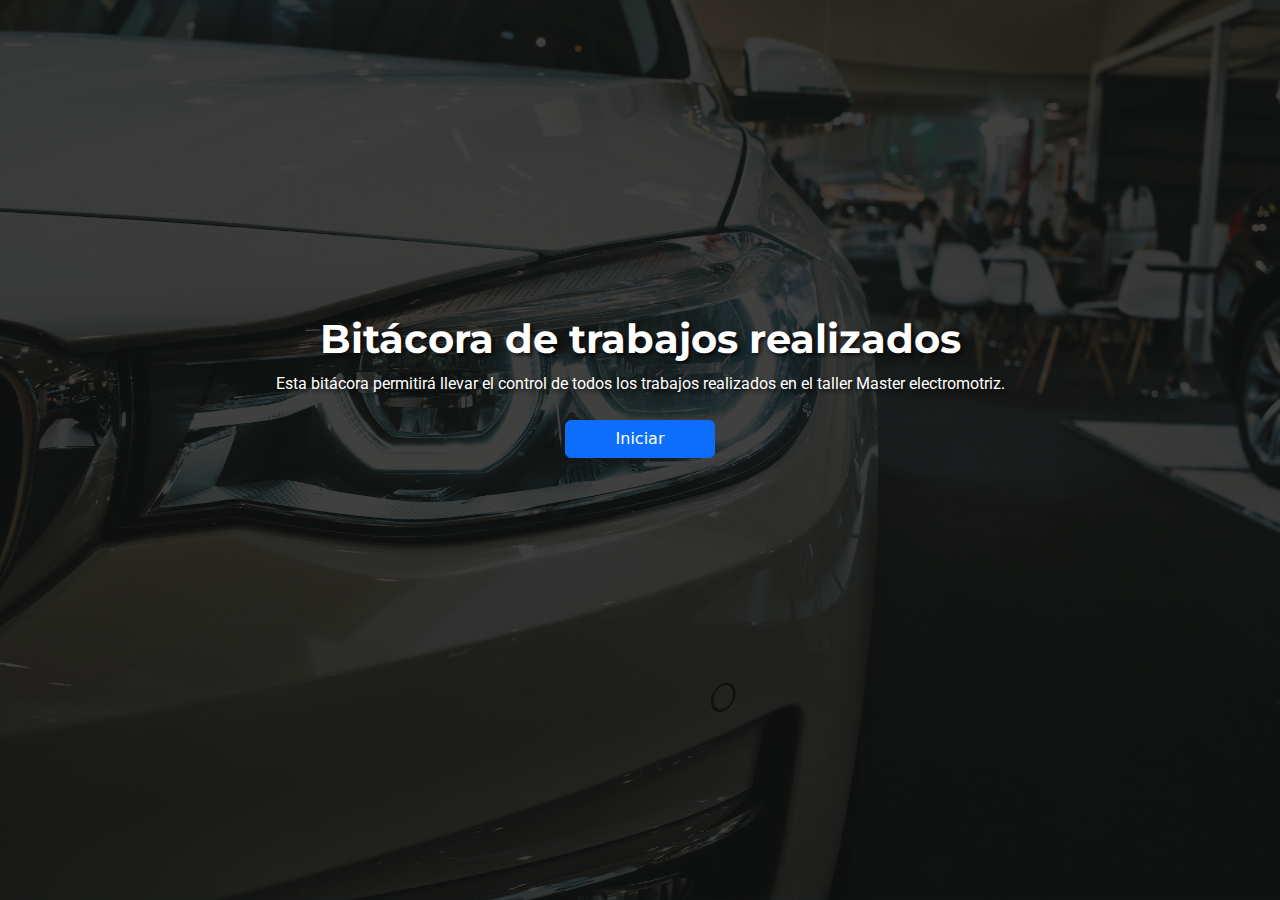
<file: index.html>
<!DOCTYPE html>
<html lang="en">

<head>
    <meta charset="UTF-8">
    <meta name="viewport" content="width=device-width, initial-scale=1.0">
    <link rel="stylesheet" href="https://cdn.jsdelivr.net/npm/bootstrap@5.3.2/dist/css/bootstrap.min.css">
    <link rel="stylesheet" href="styles/main.css">
    <title>Inicio | Taller</title>
</head>

<body>
    <header>
        <!-- <div id="navbarContainer"></div> -->
        <div class="hero" id="hero">
            <h1 class="hero-text">Bitácora de trabajos realizados</h1>
            <p class="hero-text">
                Esta bitácora permitirá llevar el control de todos los trabajos realizados en el taller Master electromotriz.
            </p>
            <a href="views/inicio.php" class="hero-btn btn btn-primary d-block mt-4 mx-auto">Iniciar</a>
            
        </div>
    </header>
    
    <script src="scripts/navbarScript.js"></script>
    <script src="scripts/randomImage.js"></script>
    <script src="https://cdn.jsdelivr.net/npm/bootstrap@5.3.2/dist/js/bootstrap.bundle.min.js"></script>
</body>

</html>
</file>
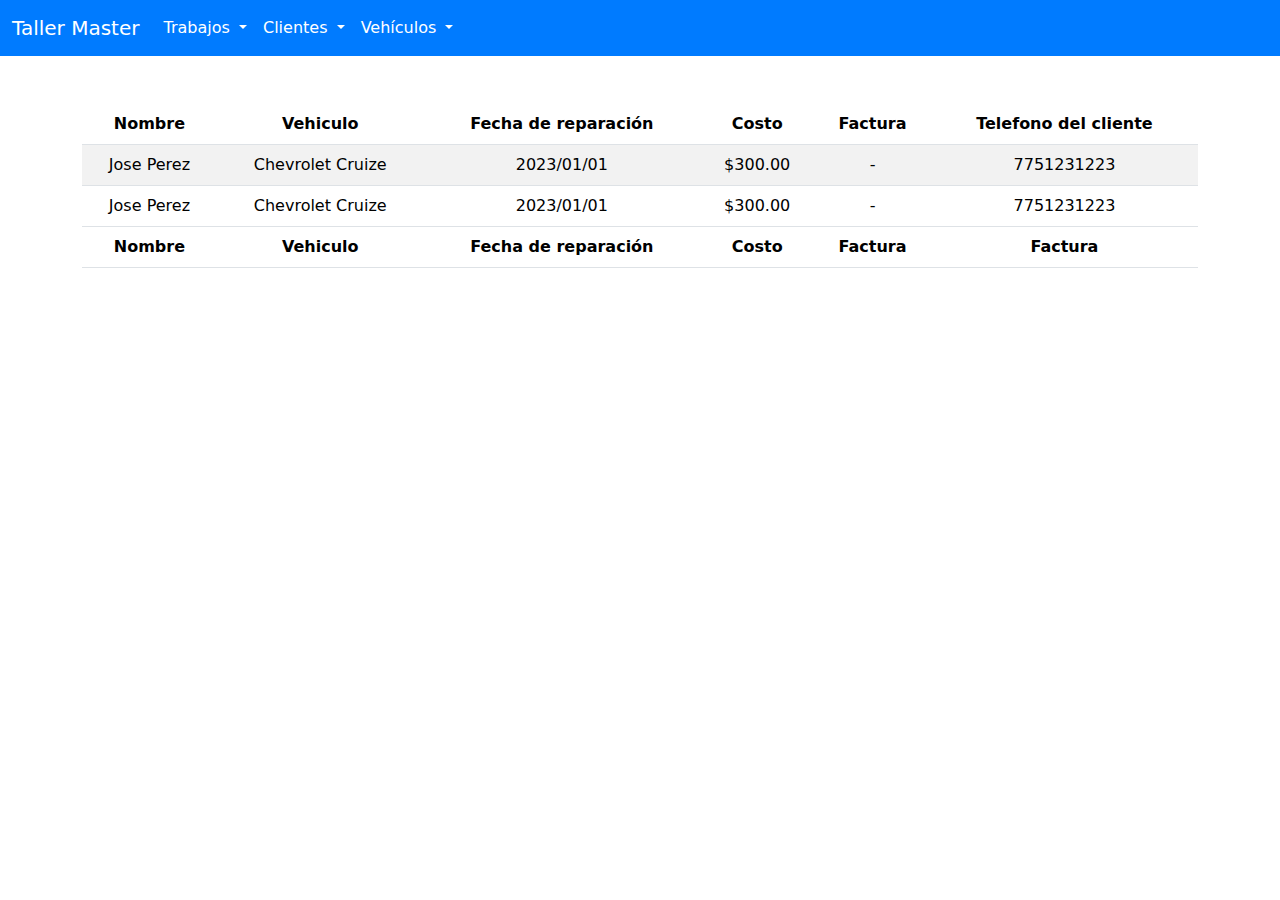
<file: views/inicio.html>
<!DOCTYPE html>
<html lang="es">

<head>
    <meta charset="UTF-8">
    <meta name="viewport" content="width=device-width, initial-scale=1.0">
    <link rel="stylesheet" href="https://cdn.jsdelivr.net/npm/bootstrap@5.3.2/dist/css/bootstrap.min.css">
    <link rel="stylesheet" href="//cdn.datatables.net/1.11.3/css/jquery.dataTables.min.css">
    <link rel="stylesheet" href="//cdn.datatables.net/1.11.3/css/jquery.dataTables.min.css">
    <script src="https://code.jquery.com/jquery-3.5.1.js"></script>
    <script src="//cdn.datatables.net/1.11.3/js/jquery.dataTables.min.js"></script>
    <link rel="stylesheet" href="../styles/inicio.css">
    <title>Inicio | Taller</title>
</head>

<body>
    <div id="navbarContainer"></div>
    <div class="container">
        <div class="row">
            <div class="col-lg-12 mt-5">
                <table id="myTable" class="display table table-striped text-center">
                    <thead>
                        <tr>
                            <th>Nombre</th>
                            <th>Vehiculo</th>
                            <th>Fecha de reparación</th>
                            <th>Costo</th>
                            <th>Factura</th>
                            <th>Telefono del cliente</th>
                        </tr>
                    </thead>
                    <tfoot>
                        <tr>
                            <th>Nombre</th>
                            <th>Vehiculo</th>
                            <th>Fecha de reparación</th>
                            <th>Costo</th>
                            <th>Factura</th>
                            <th>Factura</th>
                        </tr>
                    </tfoot>

                    <tbody>
                        <tr>
                            <td>Jose Perez</td>
                            <td>Chevrolet Cruize</td>
                            <td>2023/01/01</td>
                            <td>$300.00</td>
                            <td>-</td>
                            <td>7751231223</td>
                        </tr>
                        <tr>
                            <td>Jose Perez</td>
                            <td>Chevrolet Cruize</td>
                            <td>2023/01/01</td>
                            <td>$300.00</td>
                            <td>-</td>
                            <td>7751231223</td>
                        </tr>
                    </tbody>
                </table>
            </div>
        </div>
    </div>

    <script src="../scripts/dataTables.js"></script>
    <script src="../scripts/navbarScript.js"></script>
</body>

</html>
</file>
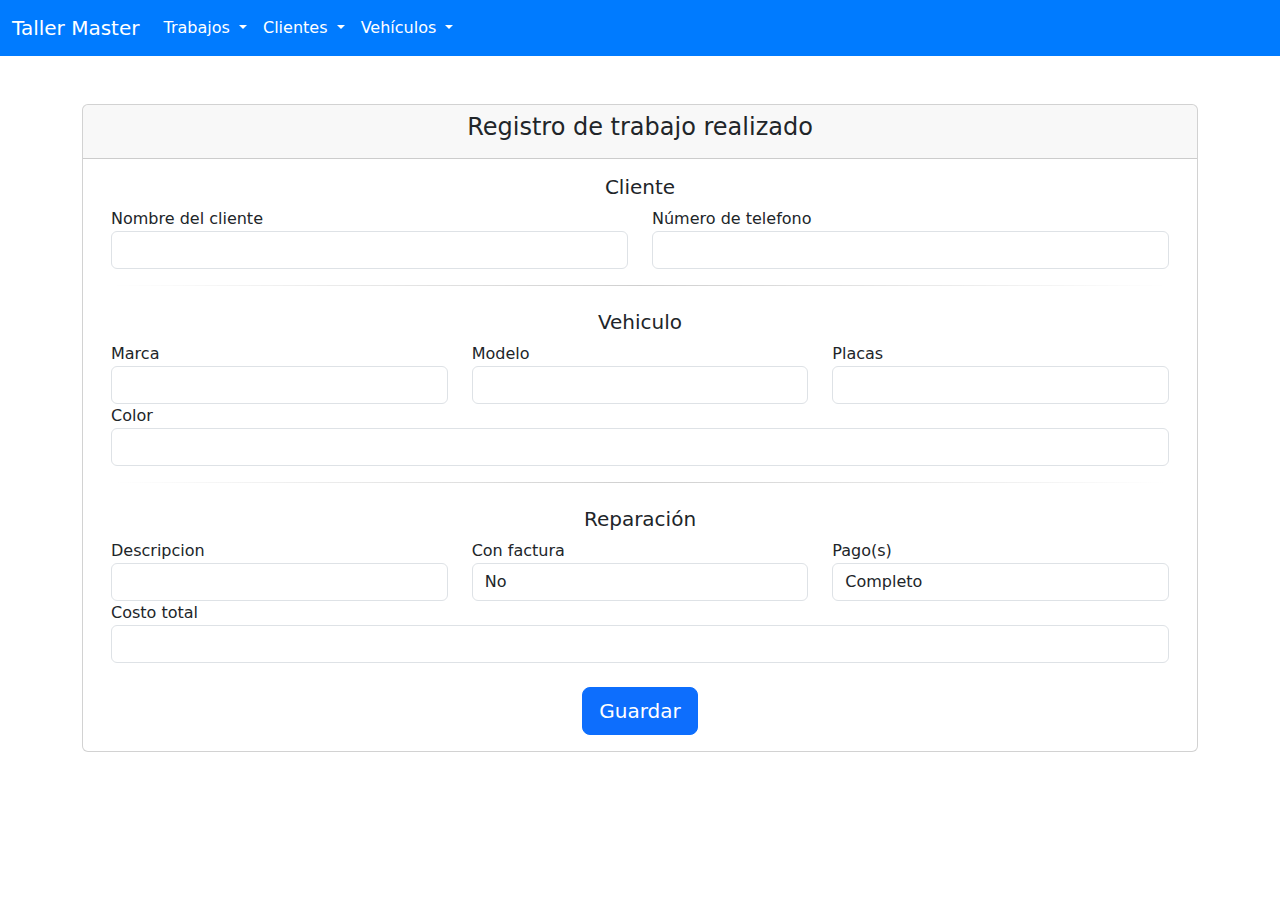
<file: views/registro.html>
<!DOCTYPE html>
<html lang="es">
<head>
    <meta charset="UTF-8">
    <meta name="viewport" content="width=device-width, initial-scale=1.0">
    <link rel="stylesheet" href="https://cdn.jsdelivr.net/npm/bootstrap@5.3.2/dist/css/bootstrap.min.css">
    <link rel="stylesheet" href="//cdn.datatables.net/1.11.3/css/jquery.dataTables.min.css">
    <link rel="stylesheet" href="//cdn.datatables.net/1.11.3/css/jquery.dataTables.min.css">
    <script src="https://code.jquery.com/jquery-3.5.1.js"></script>
    <script src="//cdn.datatables.net/1.11.3/js/jquery.dataTables.min.js"></script>
    <link rel="stylesheet" href="../styles/inicio.css">
    <title>Registrar trabajo</title>
</head>
<body>
    <div id="navbarContainer"></div>

    <div class="container">
        <div class="row">
            <div class="col-lg-12 mt-5">
                <div class="card mx-auto d-block mb-5">
                    <div class="card-header">
                        <h4 class="text-center">Registro de trabajo realizado</h4>
                    </div>
                    <div class="card-body">
                        <form action="../models/registro.php" method="post">
                            <div class="container">
                                <div class="row">
                                    <h5 class="text-center">Cliente</h5>
                                    <div class="col-lg-6">
                                        <label for="nombre cliente" class="">Nombre del cliente</label>
                                        <input type="text" class="form-control" id="nombre" name="nombre">
                                    </div>
                                    <div class="col-lg-6">
                                        <label for="nombre cliente" class="">Número de telefono</label>
                                        <input type="text" class="form-control" id="telefono" name="telefono">
                                    </div>
                                </div>
                                <hr>
                                <div class="row mt-4">
                                    <h5 class="text-center">Vehiculo</h5>
                                    <div class="col-lg-4">
                                        <label for="marca" class="">Marca</label>
                                        <input type="text" class="form-control" id="marca" name="marca">
                                    </div>
                                    <div class="col-lg-4">
                                        <label for="modelo" class="">Modelo</label>
                                        <input type="text" class="form-control" id="modelo" name="modelo">
                                    </div>
                                    <div class="col-lg-4">
                                        <label for="placas" class="">Placas</label>
                                        <input type="text" class="form-control" id="placas" name="placas">
                                    </div>
                                    <div class="col-lg-12">
                                        <label for="color" class="">Color</label>
                                        <input type="text" class="form-control" id="color" name="color">
                                    </div>
                                </div>
                                <hr>
                                <div class="row mt-4">
                                    <h5 class="text-center">Reparación</h5>
                                    <div class="col-lg-4">
                                        <label for="descripcion" class="">Descripcion</label>
                                        <input type="text" class="form-control" id="descripcion" name="descripcion">
                                    </div>
                                    <div class="col-lg-4">
                                        <div class="form-group">
                                            <label for="con factura">Con factura</label>
                                            <select class="form-control" id="factura" name="factura">
                                                <option value="no">No</option>
                                                <option value="si">Si</option>
                                            </select>
                                        </div>
                                    </div>
                                    <div class="col-lg-4">
                                        <div class="form-group">
                                            <label for="costo">Pago(s)</label>
                                            <select class="form-control" id="costo" name="costo">
                                                <option value="completo">Completo</option>
                                                <option value="parcial">Parcial</option>
                                            </select>
                                        </div>
                                    </div>
                                    <div class="col-lg-12" id="contenedorCosto">
                                        <label for="costo-total" class="">Costo total</label>
                                        <input type="text" pattern="[0-9]+(\.[0-9]+)?" class="form-control" id="costo-total" name="costo-total">
                                    </div>
                                    <div class="col-lg-6" id="contenedorParcial">
                                        <div id="inputParcial" style="display: none;">
                                            <label for="costoParcial">A cuenta:</label>
                                            <input type="number" class="form-control" id="costoParcial" name="costoParcial">
                                        </div>
                                    </div>
                                    <div class="col-lg-12">
                                        <input class="btn btn-primary btn-lg d-block mx-auto mt-4" type="submit" value="Guardar">
                                    </div>
                                </div>
                            </div>
                        </form>
                    </div>
                </div>
            </div>
        </div>
    </div>

    <script src="../scripts/dataTables.js"></script>
    <script src="../scripts/navbarScript.js"></script>
    <script src="../scripts/showInput.js"></script>
    <script src="https://cdn.jsdelivr.net/npm/bootstrap@5.3.2/dist/js/bootstrap.bundle.min.js"></script>
</body>
</html>
</file>
<file: styles/main.css>
@import url('https://fonts.googleapis.com/css2?family=Montserrat:wght@700&family=Roboto:wght@100;300;400;500;700&display=swap');
@import url('https://fonts.googleapis.com/css2?family=Roboto&display=swap');

body {
    margin: 0;
    padding: 0;
}

h1 {
    font-family: 'Montserrat';
    font-weight: 700;
}

p {
    font-family: 'Roboto';
    font-weight: 400;
}

.bg-main {
    background-color: #007BFF;
}

.hero {
    height: 100vh;
    position: relative;
    display: flex;
    align-items: center;
    justify-content: center;
}

.hero-text {
    z-index: 1;
    text-align: center;
    color: #fff;
    position: relative;
    margin: 0;
    top: 35%;
    text-shadow: 2px 2px 4px rgba(0, 0, 0, 0.8);
}

.hero-btn {
    z-index: 1;
    position: relative;
    margin: 0;
    top: 35%;
    min-width: 150px;
    max-width: 150px;
}

p.hero-text {
    margin-top: 1vh;
}

.hero::before {
    content: "";
    height: 100%;
    width: 100%;
    background-color: #111;
    opacity: 0.8;
    position: absolute;
}

#imageContainer {
    position: relative;
    width: 100%;
    height: 92.2vh;
    overflow: hidden;
}

.randomImage {
    width: 100%;
    height: 100%;
    object-fit: cover;
}

.container {
    position: relative;
    margin-top: 100vh;
    padding: 20px;
    background-color: #fff;
}
</file>
<file: styles/inicio.css>
body {
    margin: 0;
    padding: 0;
}

hr {
    border: 0;
    height: 1px;
    background-image: linear-gradient(to right, rgba(0, 0, 0, 0), rgba(0, 0, 0, 0.75), rgba(0, 0, 0, 0));
}

#contenedorCosto {
    transition: all 0.5s ease-in-out;
}

.bg-main {
    background-color: #007BFF;
}

.bg-dark {
    background-color: #fff;
}

.trabajos-table {
    align-items: center;
    justify-content: center;
    height: 100%;
    margin: 0;
}
</file>
